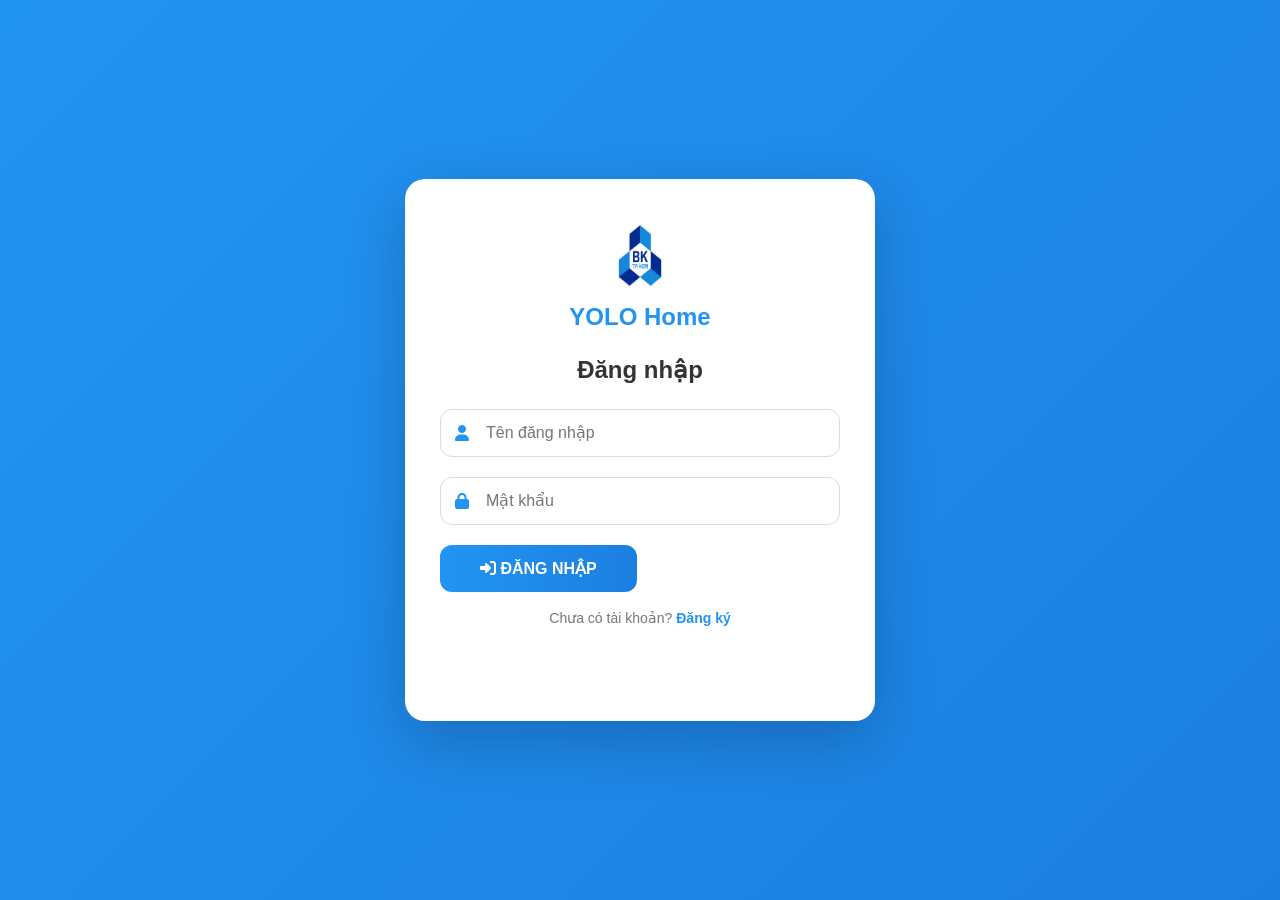
<file: web/login.html>
<!DOCTYPE HTML>
<html lang="vi">
<head>
  <meta charset="UTF-8">
  <meta name="viewport" content="width=device-width, initial-scale=1.0">
  <meta http-equiv="Cache-Control" content="no-cache, no-store, must-revalidate">
  <meta http-equiv="Pragma" content="no-cache">
  <title>YOLO Home — Đăng nhập</title>
  <link rel="stylesheet" href="css/styles.css">
  <link rel="stylesheet" href="https://cdnjs.cloudflare.com/ajax/libs/font-awesome/6.5.0/css/all.min.css">
</head>
<body class="auth-body">

  <div class="auth-card">
    <div class="auth-logo">
      <img src="assets/logo.png" alt="Logo">
      <h1>YOLO Home</h1>
    </div>

    <form id="loginForm" class="auth-form">
      <h2>Đăng nhập</h2>
      <div class="input-group">
        <i class="fa-solid fa-user"></i>
        <input type="text" id="login_user" placeholder="Tên đăng nhập" required autocomplete="username">
      </div>
      <div class="input-group">
        <i class="fa-solid fa-lock"></i>
        <input type="password" id="login_pass" placeholder="Mật khẩu" required autocomplete="current-password">
      </div>
      <button type="submit" class="btn-save">
        <i class="fa-solid fa-right-to-bracket"></i> ĐĂNG NHẬP
      </button>
      <p class="auth-switch">
        Chưa có tài khoản? <a href="#" onclick="showRegister(); return false;">Đăng ký</a>
      </p>
    </form>

    <form id="registerForm" class="auth-form" style="display:none;">
      <h2>Đăng ký</h2>
      <div class="input-group">
        <i class="fa-solid fa-user"></i>
        <input type="text" id="reg_user" placeholder="Tên đăng nhập (≥3 ký tự)" required minlength="3" autocomplete="username">
      </div>
      <div class="input-group">
        <i class="fa-solid fa-lock"></i>
        <input type="password" id="reg_pass" placeholder="Mật khẩu (≥6 ký tự)" required minlength="6" autocomplete="new-password">
      </div>
      <div class="input-group">
        <i class="fa-solid fa-cloud"></i>
        <input type="text" id="reg_aio_user" placeholder="Adafruit Username" required autocomplete="off">
      </div>
      <div class="input-group">
        <i class="fa-solid fa-key"></i>
        <input type="text" id="reg_aio_key" placeholder="Adafruit IO Key" required autocomplete="off">
      </div>
      <button type="submit" class="btn-save">
        <i class="fa-solid fa-user-plus"></i> ĐĂNG KÝ
      </button>
      <p class="auth-switch">
        Đã có tài khoản? <a href="#" onclick="showLogin(); return false;">Đăng nhập</a>
      </p>
    </form>

    <div id="auth-message" class="auth-message"></div>
  </div>

  <script src="js/login.js?v=2"></script>
</body>
</html>
</file>
<file: web/css/styles.css>
body {
  margin          : 0;
  font-family     : "Poppins", Arial, sans-serif;
  display         : flex;
  height          : 100vh;
  background-color: #eef2f7;
}

.sidebar {
  width           : 260px;
  background-color: #2294F2;
  color           : white;
  display         : flex;
  flex-direction  : column;
  align-items     : center;
  box-shadow      : 3px 0 10px rgba(0, 0, 0, 0.2);
  flex-shrink     : 0;
}

.logo-container {
  width          : 100%;
  height         : 200px;
  background     : white;
  display        : flex;
  justify-content: center;
  align-items    : center;
  border-bottom  : 2px solid rgba(0, 0, 0, 0.1);
}

.logo-img {
  width      : 100%;
  max-width  : 240px;
  height     : 100%;
  max-height : 180px;
  object-fit : contain;
}

.nav-item {
  width        : 90%;
  padding      : 16px 20px;
  margin       : 8px 0;
  font-size    : 18px;
  font-weight  : 600;
  cursor       : pointer;
  border-radius: 10px;
  color        : #ecf6ff;
  transition   : all 0.3s ease;
  display      : flex;
  align-items  : center;
  gap          : 12px;
}

.nav-item.active {
  background: #fff;
  color     : #2294F2;
  box-shadow: 0 4px 10px rgba(0, 0, 0, 0.15);
}

.main-content {
  flex      : 1;
  padding   : 40px 60px;
  overflow-y: auto;
}

.gauges-container {
  display        : flex;
  flex-wrap      : wrap;
  gap            : 30px;
  justify-content: center;
  margin-top     : 20px;
}

.gauge-card {
  background   : white;
  border-radius: 16px;
  box-shadow   : 0 6px 16px rgba(0, 0, 0, 0.1);
  padding      : 25px;
  text-align   : center;
  width        : 300px;
  min-height   : 340px; 
  display      : flex;
  flex-direction: column;
  justify-content: space-between;
  transition   : transform 0.3s ease, box-shadow 0.3s ease;
}

.gauge-card:hover {
  box-shadow: 0 8px 20px rgba(34, 148, 242, 0.2);
  transform : translateY(-5px);
}

.gauge-card h2 {
  font-size: 18px;
  color: #333;
  margin-bottom: 5px;
}

#gauge_temp, #gauge_humi, #gauge_light {
    width: 100%;    
    height: 200px;  
    margin: 0 auto;
}

.device-list {
  display        : flex;
  flex-wrap      : wrap;
  gap            : 25px;
  margin-top     : 30px;
  justify-content: center;
}

.device-card {
  background   : #fff;
  border-radius: 20px;
  box-shadow   : 0 5px 20px rgba(0, 0, 0, 0.1);
  width        : 240px;
  padding      : 25px 20px;
  text-align   : center;
  position     : relative;
  transition   : all 0.3s ease;
}

.toggle-btn {
  width        : 100%;
  border       : none;
  border-radius: 12px;
  padding      : 12px;
  font-weight  : 600;
  cursor       : pointer;
  background   : #e3e3e3;
}

.toggle-btn.on {
  background: linear-gradient(90deg, #2294F2, #1b7fe0);
  color     : white;
  box-shadow: 0 4px 12px rgba(34, 148, 242, 0.4);
}

.add-relay-btn {
  position     : fixed;
  bottom       : 35px;
  right        : 35px;
  background   : linear-gradient(135deg, #2294F2, #1a75e6);
  color        : white;
  border       : none;
  border-radius: 50%;
  width        : 70px;
  height       : 70px;
  font-size    : 30px;
  cursor       : pointer;
  box-shadow   : 0 6px 20px rgba(0, 0, 0, 0.25);
}

.settings-section {
  display: flex;
  justify-content: center;
  padding-top: 40px;
}

.settings-card {
  background: white;
  padding: 50px 60px;
  border-radius: 20px;
  box-shadow: 0 10px 25px rgba(0,0,0,0.15);
  width: 600px;
  text-align: center;
}

.input-group {
  position: relative;
  margin-bottom: 20px;
}

.input-group i {
  position: absolute;
  left: 15px;
  top: 50%;
  transform: translateY(-50%);
  color: #2294F2;
}

.input-group input {
  width: 100%;
  padding: 14px 15px 14px 45px;
  border-radius: 12px;
  border: 1.5px solid #ddd;
  font-size: 16px;
  box-sizing: border-box;
}

.btn-save {
  background: linear-gradient(90deg, #2294F2, #1b7fe0);
  color: white;
  border: none;
  border-radius: 12px;
  padding: 14px 40px;
  font-size: 16px;
  cursor: pointer;
  font-weight: 600;
}

.dialog-overlay {
  position: fixed;
  inset: 0;
  background: rgba(0,0,0,0.5);
  display: flex;
  justify-content: center;
  align-items: center;
  z-index: 1000;
}

.dialog {
  background: white;
  padding: 30px;
  border-radius: 20px;
  width: 350px;
  text-align: center;
  animation: popIn 0.3s ease;
}

@keyframes popIn {
  from { transform: scale(0.8); opacity: 0; }
  to { transform: scale(1); opacity: 1; }
}

@media (max-width: 768px) {
  .sidebar { width: 80px; }
  .sidebar span { display: none; }
  .logo-img { max-width: 60px; }
  .main-content { padding: 20px; }
  .gauge-card { width: 100%; min-height: 300px; }
}

@keyframes spin-fan {
    from { transform: rotate(0deg); }
    to { transform: rotate(360deg); }
}

.fan-on {
    animation: spin-fan 1s linear infinite;
    color: #2294F2 !important;
}

#fan-slider {
    width: 85%;
    cursor: pointer;
}

.device-card.rgb-card select {
    cursor: pointer;
    font-family: inherit;
}

.device-card.rgb-card input[type="color"] {
    border-radius: 8px;
}

.door-badge {
    display      : inline-block;
    padding      : 7px 22px;
    border-radius: 20px;
    font-weight  : bold;
    font-size    : 14px;
    letter-spacing: 0.5px;
    transition   : background 0.4s, color 0.4s;
}
.door-closed {
    background: #f0f0f0;
    color     : #636e72;
}
.door-open {
    background: #e8f5e9;
    color     : #27ae60;
}

.auth-body {
    display         : flex;
    justify-content : center;
    align-items     : center;
    height          : 100vh;
    background      : linear-gradient(135deg, #2294F2 0%, #1b7fe0 100%);
}

.auth-card {
    background    : #fff;
    border-radius : 20px;
    padding       : 40px 35px;
    box-shadow    : 0 20px 60px rgba(0, 0, 0, 0.2);
    width         : 400px;
    max-width     : 90%;
}

.auth-logo {
    text-align    : center;
    margin-bottom : 25px;
}
.auth-logo img {
    width : 70px;
    height: 70px;
}
.auth-logo h1 {
    margin    : 10px 0 0;
    color     : #2294F2;
    font-size : 24px;
}

.auth-form h2 {
    text-align    : center;
    color         : #333;
    margin-bottom : 25px;
}

.auth-switch {
    text-align : center;
    margin-top : 18px;
    color      : #777;
    font-size  : 14px;
}
.auth-switch a {
    color           : #2294F2;
    text-decoration : none;
    font-weight     : 600;
}
.auth-switch a:hover { text-decoration: underline; }

.auth-message {
    margin-top    : 15px;
    text-align    : center;
    padding       : 10px;
    border-radius : 8px;
    font-size     : 14px;
    min-height    : 20px;
    transition    : all 0.3s;
}
.auth-message.error   { background: #ffebee; color: #c62828; }
.auth-message.success { background: #e8f5e9; color: #2e7d32; }

.account-info {
    background    : #f8f9fa;
    border-radius : 12px;
    padding       : 18px;
    margin        : 20px 0;
}
.account-row {
    display       : flex;
    align-items   : center;
    gap           : 12px;
    padding       : 10px 0;
    border-bottom : 1px solid #eee;
}
.account-row:last-child { border-bottom: none; }
.account-row i {
    color    : #2294F2;
    width    : 20px;
    text-align: center;
}
.account-row .label {
    color      : #888;
    font-size  : 14px;
    min-width  : 120px;
}
.account-row .value {
    color       : #333;
    font-weight : 600;
    font-family : "Courier New", monospace;
}
</file>
